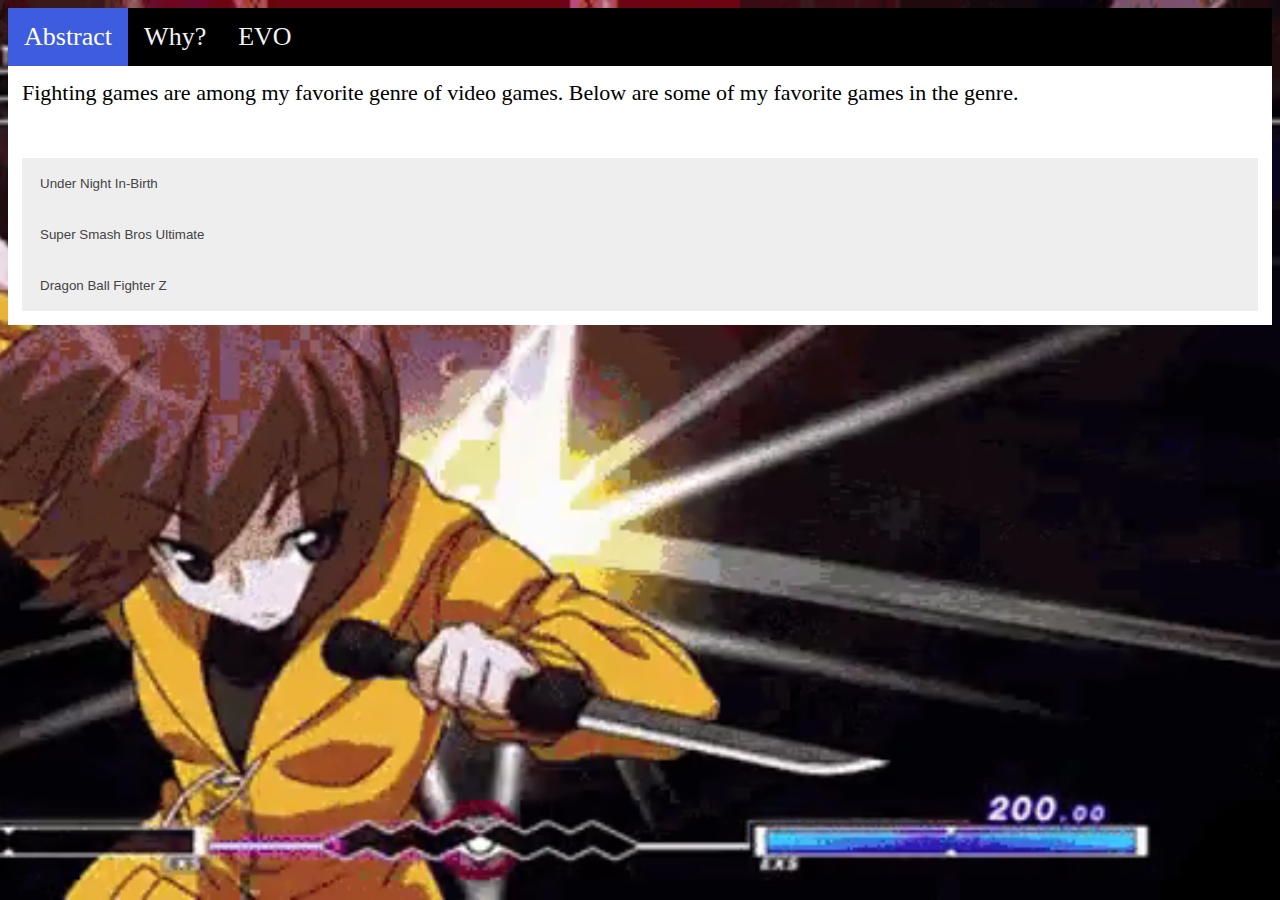
<file: index.html>
<!DOCTYPE html>
<html>

<head>
    <title>Fighting Games are Cool!</title>

    <!-- Including the main.css file for styling -->
    <link rel="stylesheet" href="css/main.css">

    <!-- Including the Font Awesome CSS library for icons -->
    <link rel="stylesheet" href="https://cdnjs.cloudflare.com/ajax/libs/font-awesome/4.7.0/css/font-awesome.min.css">
</head>

<body>

    <!-- Navigation bar -->
    <div class="topnav" id="myTopnav">
        <!-- Active link pointing to the index.html page -->
        <a class="active" href="index.html">Abstract</a>

        <!-- Links to other sections -->
        <a href="section1.html">Why?</a>                   
        <a href="EVO.html">EVO</a>

        <!-- "Hamburger menu" / "Bar icon" to toggle the navigation links on smaller screens -->
        <a href="javascript:void(0);" class="icon">
            <i class="fa fa-bars"></i>
        </a>
    </div>

    <!-- Page content -->
    <div class="content">

       

        <!-- Abstract section -->
        Fighting games are among my favorite genre of video games. Below are some of my favorite games in the genre.
        <br>
        <br>
        <!-- Displaying the course cover image in a scaled size -->

        <br>
        <button class="accordion">Under Night In-Birth</button>
        <div class="panel">
          <p>My favorite fighting game of all time. One of the greatest soundtracks of all time with good mechanics. 
            Great character designs!</p>
            <img src="img/under_night_in-birth_exe-late_cover.jpg" alt="Under Night box art">
        </div>
        
        <button class="accordion">Super Smash Bros Ultimate</button>
        <div class="panel">
          <p>A classic for sure. A great party game that can be played competitvely, featuring characters from popular games.</p>
          <img src="img/smash.jpg" alt="Smash Ultimate box art">
        </div>
        
        <button class="accordion">Dragon Ball Fighter Z</button>
        <div class="panel">
          <p>An Arc System fighting game using the Dragon Ball IP. Has an artstyle that complements the series and extremely fun to play. I personally
            love watching this game played competitively in tournaments like EVO.
          </p>

          <img src="img/dragon-ball-fighterz-548943.10.webp" alt="DBFZ box art">
        </div>

        <video autoplay muted loop id="myVideo">
            <source src="img/linne.mp4" type="video/mp4">
    </video>
    </div>

    <!-- Including the main.js file for JavaScript functionality -->
    <script src="js/main.js"></script>

</body>

</html>
</file>
<file: css/main.css>
/* Add a black background color to the top navigation */
.topnav {
  background-color: rgb(0, 0, 0);
  overflow: hidden;
}

/* Style the links inside the navigation bar */
.topnav a {
  float: left;
  display: block;
  color: #f2f2f2;
  text-align: center;
  padding: 14px 16px;
  text-decoration: none;
  font-size: 26px;
}

/* Change the color of links on hover */
.topnav a:hover {
  background-color: #b7afaf;
  color: black;
}

/* Add an active class to highlight the current page */
.topnav a.active {
  background-color: #3e5ce0;
  color: white;
}

/* Hide the icon that should open and close the topnav on small screens */
.topnav .icon {
  display: none;
}

/* Style for page content */
.content {
  background-color: white;
  padding: 14px;
  font-size: 22px;
  
}

/* When the screen is less than 800 pixels wide */
@media screen and (max-width: 800px) {
  /* Hide all links, except for the selected tab */
  .topnav a:not(.active) {
    display: none;
  }

  /* Show the icon that should open and close the topnav */
  .topnav a.icon {
    float: right;
    display: block;
  }
}

/* When the screen is less than 800 pixels wide, if the user clicks on the icon */
/* the "responsive" class attribute will be added to the topnav by the JavaScript code */
/* This media query sets the style for the unfolded topnav */
/* It makes the topnav look good on small screens (display the links vertically instead of horizontally)  */
@media screen and (max-width: 800px) {
  .topnav.responsive {
    position: relative;
  }

  .topnav.responsive a.icon {
    position: absolute;
    right: 0;
    top: 0;
  }

  .topnav.responsive a {
    float: none;
    display: block;
    text-align: left;
  }

}

.accordion {
  background-color: #eee;
  color: #444;
  cursor: pointer;
  padding: 18px;
  width: 100%;
  text-align: left;
  border: none;
  outline: none;
  transition: 0.4s;
}

.active, .accordion:hover {
  background-color: #ccc;
}

.panel {
  padding: 0 18px;
  background-color: white;
  display: none;
  overflow: hidden;
  font-size: 16px;
}

#myVideo {
  position: fixed;
  right: 0;
  bottom: 0;
  min-width: 100%;
  min-height: 100%;
  object-fit: cover; 
  z-index: -1;
}
</file>
